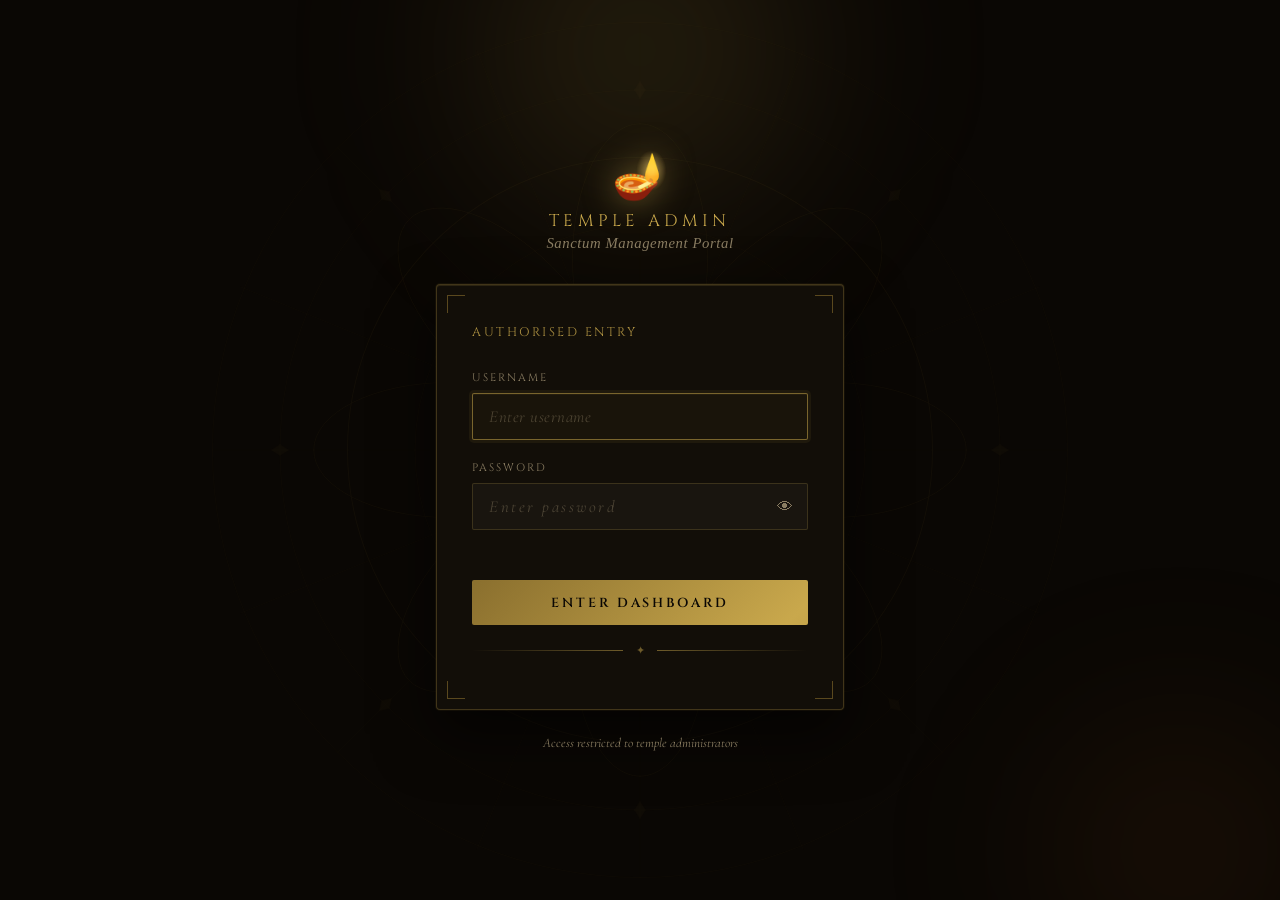
<file: login.html>
<!DOCTYPE html>
<html lang="en">
<head>
  <meta charset="UTF-8">
  <meta name="viewport" content="width=device-width, initial-scale=1.0">
  <title>Temple Admin — Login</title>
  <link href="https://fonts.googleapis.com/css2?family=Cormorant+Garamond:ital,wght@0,400;0,600;1,400&family=Cinzel:wght@400;600&family=IM+Fell+English:ital@0;1&display=swap" rel="stylesheet">
  <style>
    :root {
      --gold: #c9a84c;
      --gold-light: #e8c97a;
      --gold-dim: #8a6f2e;
      --deep: #0a0704;
      --panel: #120e08;
      --surface: #1c1508;
      --border: rgba(201, 168, 76, 0.25);
      --text: #e8dfc8;
      --muted: #8a7d62;
      --error: #c0392b;
    }

    *, *::before, *::after { box-sizing: border-box; margin: 0; padding: 0; }

    body {
      min-height: 100vh;
      background-color: var(--deep);
      font-family: 'Cormorant Garamond', Georgia, serif;
      color: var(--text);
      display: flex;
      align-items: center;
      justify-content: center;
      overflow: hidden;
      position: relative;
    }

    /* Mandala background */
    .bg-mandala {
      position: fixed;
      inset: 0;
      pointer-events: none;
      z-index: 0;
    }

    .bg-mandala svg {
      width: 100%;
      height: 100%;
      opacity: 0.04;
    }

    /* Ambient glow */
    .glow-orb {
      position: fixed;
      border-radius: 50%;
      filter: blur(80px);
      pointer-events: none;
      z-index: 0;
    }

    .glow-orb.top {
      width: 500px; height: 500px;
      top: -200px; left: 50%;
      transform: translateX(-50%);
      background: radial-gradient(circle, rgba(201,168,76,0.18) 0%, transparent 70%);
    }

    .glow-orb.bottom {
      width: 400px; height: 400px;
      bottom: -150px; right: -100px;
      background: radial-gradient(circle, rgba(180,100,30,0.12) 0%, transparent 70%);
    }

    /* Login container */
    .login-wrapper {
      position: relative;
      z-index: 1;
      width: 100%;
      max-width: 440px;
      padding: 1rem;
    }

    /* Top emblem */
    .emblem {
      text-align: center;
      margin-bottom: 2rem;
      animation: fadeDown 0.8s ease both;
    }

    .emblem-lamp {
      font-size: 2.8rem;
      display: block;
      margin-bottom: 0.4rem;
      filter: drop-shadow(0 0 16px rgba(201,168,76,0.5));
      animation: lampPulse 3s ease-in-out infinite;
    }

    @keyframes lampPulse {
      0%, 100% { filter: drop-shadow(0 0 16px rgba(201,168,76,0.5)); }
      50%       { filter: drop-shadow(0 0 28px rgba(201,168,76,0.9)); }
    }

    .emblem-title {
      font-family: 'Cinzel', serif;
      font-size: 1.05rem;
      letter-spacing: 0.25em;
      color: var(--gold);
      text-transform: uppercase;
    }

    .emblem-sub {
      font-family: 'IM Fell English', serif;
      font-style: italic;
      color: var(--muted);
      font-size: 0.92rem;
      margin-top: 0.2rem;
      letter-spacing: 0.04em;
    }

    /* Decorative divider */
    .divider {
      display: flex;
      align-items: center;
      gap: 0.8rem;
      margin: 1.2rem 0;
      opacity: 0.5;
    }

    .divider::before, .divider::after {
      content: '';
      flex: 1;
      height: 1px;
      background: linear-gradient(to right, transparent, var(--gold));
    }

    .divider::after {
      background: linear-gradient(to left, transparent, var(--gold));
    }

    .divider-gem { color: var(--gold); font-size: 0.7rem; }

    /* Card */
    .login-card {
      background: var(--panel);
      border: 1px solid var(--border);
      border-radius: 4px;
      padding: 2.4rem 2.2rem 2rem;
      position: relative;
      animation: fadeUp 0.8s 0.15s ease both;
      box-shadow:
        0 0 0 1px rgba(201,168,76,0.06),
        0 24px 60px rgba(0,0,0,0.6),
        inset 0 1px 0 rgba(201,168,76,0.15);
    }

    /* Corner ornaments */
    .login-card::before,
    .login-card::after {
      content: '';
      position: absolute;
      width: 18px; height: 18px;
      border-color: var(--gold-dim);
      border-style: solid;
      opacity: 0.6;
    }

    .login-card::before {
      top: 10px; left: 10px;
      border-width: 1px 0 0 1px;
    }

    .login-card::after {
      bottom: 10px; right: 10px;
      border-width: 0 1px 1px 0;
    }

    .card-corner-tr, .card-corner-bl {
      position: absolute;
      width: 18px; height: 18px;
      border-color: var(--gold-dim);
      border-style: solid;
      opacity: 0.6;
    }

    .card-corner-tr { top: 10px; right: 10px; border-width: 1px 1px 0 0; }
    .card-corner-bl { bottom: 10px; left: 10px; border-width: 0 0 1px 1px; }

    .card-heading {
      font-family: 'Cinzel', serif;
      font-size: 0.78rem;
      letter-spacing: 0.2em;
      color: var(--gold);
      text-transform: uppercase;
      margin-bottom: 1.8rem;
      opacity: 0.85;
    }

    /* Form */
    .form-field {
      margin-bottom: 1.3rem;
    }

    label {
      display: block;
      font-family: 'Cinzel', serif;
      font-size: 0.68rem;
      letter-spacing: 0.18em;
      color: var(--muted);
      text-transform: uppercase;
      margin-bottom: 0.5rem;
    }

    input[type="text"],
    input[type="password"] {
      width: 100%;
      background: rgba(255,255,255,0.03);
      border: 1px solid rgba(201,168,76,0.2);
      border-radius: 2px;
      padding: 0.75rem 1rem;
      color: var(--text);
      font-family: 'Cormorant Garamond', serif;
      font-size: 1.05rem;
      outline: none;
      transition: border-color 0.25s, box-shadow 0.25s, background 0.25s;
      letter-spacing: 0.03em;
    }

    input[type="password"] { letter-spacing: 0.15em; }

    input:focus {
      border-color: rgba(201,168,76,0.55);
      background: rgba(201,168,76,0.04);
      box-shadow: 0 0 0 3px rgba(201,168,76,0.07), inset 0 1px 0 rgba(201,168,76,0.06);
    }

    input::placeholder { color: rgba(138,125,98,0.45); font-style: italic; }

    .input-wrap { position: relative; }

    .toggle-pw {
      position: absolute;
      right: 0.9rem;
      top: 50%;
      transform: translateY(-50%);
      background: none;
      border: none;
      cursor: pointer;
      color: var(--muted);
      font-size: 1rem;
      padding: 0;
      transition: color 0.2s;
      line-height: 1;
    }

    .toggle-pw:hover { color: var(--gold); }

    /* Submit btn */
    .btn-login {
      width: 100%;
      margin-top: 1.8rem;
      padding: 0.85rem;
      background: linear-gradient(135deg, #8a6f2e 0%, #c9a84c 50%, #8a6f2e 100%);
      background-size: 200% auto;
      border: none;
      border-radius: 2px;
      color: var(--deep);
      font-family: 'Cinzel', serif;
      font-size: 0.82rem;
      font-weight: 600;
      letter-spacing: 0.22em;
      text-transform: uppercase;
      cursor: pointer;
      transition: background-position 0.5s, box-shadow 0.3s, transform 0.15s;
      position: relative;
      overflow: hidden;
    }

    .btn-login::after {
      content: '';
      position: absolute;
      inset: 0;
      background: rgba(255,255,255,0);
      transition: background 0.2s;
    }

    .btn-login:hover {
      background-position: right center;
      box-shadow: 0 0 24px rgba(201,168,76,0.35), 0 4px 16px rgba(0,0,0,0.4);
    }

    .btn-login:active {
      transform: scale(0.985);
    }

    .btn-login:disabled {
      opacity: 0.5;
      cursor: not-allowed;
      transform: none;
    }

    /* Error message */
    .error-msg {
      display: none;
      background: rgba(192,57,43,0.1);
      border: 1px solid rgba(192,57,43,0.3);
      border-radius: 2px;
      padding: 0.65rem 0.9rem;
      color: #e07060;
      font-size: 0.92rem;
      margin-top: 1rem;
      font-style: italic;
      text-align: center;
      animation: shake 0.4s ease;
    }

    .error-msg.visible { display: block; }

    @keyframes shake {
      0%, 100% { transform: translateX(0); }
      20%, 60% { transform: translateX(-5px); }
      40%, 80% { transform: translateX(5px); }
    }

    /* Loading spinner inside button */
    .spinner {
      display: none;
      width: 16px; height: 16px;
      border: 2px solid rgba(10,7,4,0.3);
      border-top-color: var(--deep);
      border-radius: 50%;
      animation: spin 0.7s linear infinite;
      margin: 0 auto;
    }

    @keyframes spin { to { transform: rotate(360deg); } }

    .btn-login.loading .btn-text { display: none; }
    .btn-login.loading .spinner { display: block; }

    /* Footer */
    .login-footer {
      text-align: center;
      margin-top: 1.6rem;
      color: var(--muted);
      font-size: 0.82rem;
      font-style: italic;
      animation: fadeUp 0.8s 0.3s ease both;
      opacity: 0.7;
    }

    /* Animations */
    @keyframes fadeDown {
      from { opacity: 0; transform: translateY(-20px); }
      to   { opacity: 1; transform: translateY(0); }
    }

    @keyframes fadeUp {
      from { opacity: 0; transform: translateY(20px); }
      to   { opacity: 1; transform: translateY(0); }
    }

    /* Success overlay */
    .success-overlay {
      position: fixed;
      inset: 0;
      background: var(--deep);
      z-index: 100;
      display: flex;
      flex-direction: column;
      align-items: center;
      justify-content: center;
      opacity: 0;
      pointer-events: none;
      transition: opacity 0.5s;
    }

    .success-overlay.active {
      opacity: 1;
      pointer-events: all;
    }

    .success-lamp {
      font-size: 4rem;
      animation: lampPulse 1.5s ease-in-out infinite;
      margin-bottom: 1rem;
    }

    .success-text {
      font-family: 'Cinzel', serif;
      color: var(--gold);
      font-size: 1rem;
      letter-spacing: 0.2em;
    }

    /* Subtle particle dots */
    .particles {
      position: fixed;
      inset: 0;
      pointer-events: none;
      z-index: 0;
      overflow: hidden;
    }

    .particle {
      position: absolute;
      width: 2px; height: 2px;
      background: var(--gold);
      border-radius: 50%;
      opacity: 0;
      animation: float var(--dur) var(--delay) ease-in-out infinite;
    }

    @keyframes float {
      0%   { opacity: 0; transform: translateY(0) translateX(0); }
      10%  { opacity: 0.4; }
      90%  { opacity: 0.15; }
      100% { opacity: 0; transform: translateY(-120px) translateX(var(--drift)); }
    }
  </style>
</head>
<body>

  <!-- Mandala background -->
  <div class="bg-mandala" aria-hidden="true">
    <svg viewBox="0 0 800 800" xmlns="http://www.w3.org/2000/svg">
      <g transform="translate(400,400)">
        <circle r="380" fill="none" stroke="#c9a84c" stroke-width="0.5"/>
        <circle r="320" fill="none" stroke="#c9a84c" stroke-width="0.5"/>
        <circle r="260" fill="none" stroke="#c9a84c" stroke-width="1"/>
        <circle r="200" fill="none" stroke="#c9a84c" stroke-width="0.5"/>
        <circle r="140" fill="none" stroke="#c9a84c" stroke-width="0.5"/>
        <circle r="80"  fill="none" stroke="#c9a84c" stroke-width="1"/>
        <circle r="30"  fill="none" stroke="#c9a84c" stroke-width="0.5"/>
        <!-- 8-petal lotus -->
        <g id="petals">
          <ellipse rx="60" ry="120" fill="none" stroke="#c9a84c" stroke-width="0.8" transform="rotate(0)  translate(0,-170)"/>
          <ellipse rx="60" ry="120" fill="none" stroke="#c9a84c" stroke-width="0.8" transform="rotate(45) translate(0,-170)"/>
          <ellipse rx="60" ry="120" fill="none" stroke="#c9a84c" stroke-width="0.8" transform="rotate(90) translate(0,-170)"/>
          <ellipse rx="60" ry="120" fill="none" stroke="#c9a84c" stroke-width="0.8" transform="rotate(135) translate(0,-170)"/>
          <ellipse rx="60" ry="120" fill="none" stroke="#c9a84c" stroke-width="0.8" transform="rotate(180) translate(0,-170)"/>
          <ellipse rx="60" ry="120" fill="none" stroke="#c9a84c" stroke-width="0.8" transform="rotate(225) translate(0,-170)"/>
          <ellipse rx="60" ry="120" fill="none" stroke="#c9a84c" stroke-width="0.8" transform="rotate(270) translate(0,-170)"/>
          <ellipse rx="60" ry="120" fill="none" stroke="#c9a84c" stroke-width="0.8" transform="rotate(315) translate(0,-170)"/>
        </g>
        <!-- Radial lines -->
        <g stroke="#c9a84c" stroke-width="0.4">
          <line x1="0" y1="-380" x2="0" y2="380"/>
          <line x1="-380" y1="0" x2="380" y2="0"/>
          <line x1="-269" y1="-269" x2="269" y2="269"/>
          <line x1="269" y1="-269" x2="-269" y2="269"/>
          <line x1="-145" y1="-355" x2="145" y2="355"/>
          <line x1="355" y1="-145" x2="-355" y2="145"/>
          <line x1="145" y1="-355" x2="-145" y2="355"/>
          <line x1="-355" y1="-145" x2="355" y2="145"/>
        </g>
        <!-- Small diamonds -->
        <g fill="#c9a84c" opacity="0.8">
          <polygon points="0,-8 5,0 0,8 -5,0" transform="rotate(0)  translate(0,-320)"/>
          <polygon points="0,-8 5,0 0,8 -5,0" transform="rotate(45) translate(0,-320)"/>
          <polygon points="0,-8 5,0 0,8 -5,0" transform="rotate(90) translate(0,-320)"/>
          <polygon points="0,-8 5,0 0,8 -5,0" transform="rotate(135) translate(0,-320)"/>
          <polygon points="0,-8 5,0 0,8 -5,0" transform="rotate(180) translate(0,-320)"/>
          <polygon points="0,-8 5,0 0,8 -5,0" transform="rotate(225) translate(0,-320)"/>
          <polygon points="0,-8 5,0 0,8 -5,0" transform="rotate(270) translate(0,-320)"/>
          <polygon points="0,-8 5,0 0,8 -5,0" transform="rotate(315) translate(0,-320)"/>
        </g>
      </g>
    </svg>
  </div>

  <div class="glow-orb top" aria-hidden="true"></div>
  <div class="glow-orb bottom" aria-hidden="true"></div>
  <div class="particles" id="particles" aria-hidden="true"></div>

  <!-- Login -->
  <div class="login-wrapper" role="main">
    <div class="emblem">
      <span class="emblem-lamp">🪔</span>
      <div class="emblem-title">Temple Admin</div>
      <div class="emblem-sub">Sanctum Management Portal</div>
    </div>

    <div class="login-card">
      <div class="card-corner-tr"></div>
      <div class="card-corner-bl"></div>

      <div class="card-heading">Authorised Entry</div>

      <div class="form-field">
        <label for="username">Username</label>
        <input
          type="text"
          id="username"
          placeholder="Enter username"
          autocomplete="username"
          autofocus
        >
      </div>

      <div class="form-field">
        <label for="password">Password</label>
        <div class="input-wrap">
          <input
            type="password"
            id="password"
            placeholder="Enter password"
            autocomplete="current-password"
          >
          <button class="toggle-pw" type="button" onclick="togglePassword()" aria-label="Toggle password visibility" id="toggleBtn">👁</button>
        </div>
      </div>

      <button class="btn-login" id="loginBtn" onclick="handleLogin()">
        <span class="btn-text">Enter Dashboard</span>
        <div class="spinner"></div>
      </button>

      <div class="error-msg" id="errorMsg" role="alert">
        Incorrect credentials. Please try again.
      </div>

      <div class="divider"><span class="divider-gem">✦</span></div>
    </div>

    <p class="login-footer">Access restricted to temple administrators</p>
  </div>

  <!-- Success overlay -->
  <div class="success-overlay" id="successOverlay" aria-live="polite">
    <div class="success-lamp">🪔</div>
    <div class="success-text">Welcome, Administrator</div>
  </div>

  <script>
    // ─── Credentials ─────────────────────────────────────────
    // Change these values as needed.
    const ADMIN_USERNAME = 'admin';
    const ADMIN_PASSWORD = 'temple2024';
    // ─────────────────────────────────────────────────────────

    // Particles
    (function spawnParticles() {
      const container = document.getElementById('particles');
      for (let i = 0; i < 24; i++) {
        const p = document.createElement('div');
        p.className = 'particle';
        p.style.cssText = `
          left: ${Math.random() * 100}%;
          bottom: ${Math.random() * 30}%;
          --dur: ${4 + Math.random() * 6}s;
          --delay: ${Math.random() * 6}s;
          --drift: ${(Math.random() - 0.5) * 60}px;
        `;
        container.appendChild(p);
      }
    })();

    // Enter key support
    document.addEventListener('keydown', (e) => {
      if (e.key === 'Enter') handleLogin();
    });

    function togglePassword() {
      const pw = document.getElementById('password');
      const btn = document.getElementById('toggleBtn');
      if (pw.type === 'password') {
        pw.type = 'text';
        btn.textContent = '🙈';
      } else {
        pw.type = 'password';
        btn.textContent = '👁';
      }
    }

    function handleLogin() {
      const btn = document.getElementById('loginBtn');
      const errorMsg = document.getElementById('errorMsg');
      const username = document.getElementById('username').value.trim();
      const password = document.getElementById('password').value;

      if (!username || !password) {
        showError('Please enter both username and password.');
        return;
      }

      // Loading state
      btn.classList.add('loading');
      btn.disabled = true;
      errorMsg.classList.remove('visible');

      // Simulate a brief auth delay for feel
      setTimeout(() => {
        if (username === ADMIN_USERNAME && password === ADMIN_PASSWORD) {
          // Success
          const overlay = document.getElementById('successOverlay');
          overlay.classList.add('active');
          // Redirect after a moment
          setTimeout(() => {
            window.location.href = 'admin.html';
          }, 1400);
        } else {
          btn.classList.remove('loading');
          btn.disabled = false;
          showError('Incorrect credentials. Please try again.');
          document.getElementById('password').value = '';
          document.getElementById('password').focus();
        }
      }, 700);
    }

    function showError(msg) {
      const el = document.getElementById('errorMsg');
      el.textContent = msg;
      el.classList.remove('visible');
      // Force reflow for re-animation
      void el.offsetWidth;
      el.classList.add('visible');
    }
  </script>
</body>
</html>
</file>
